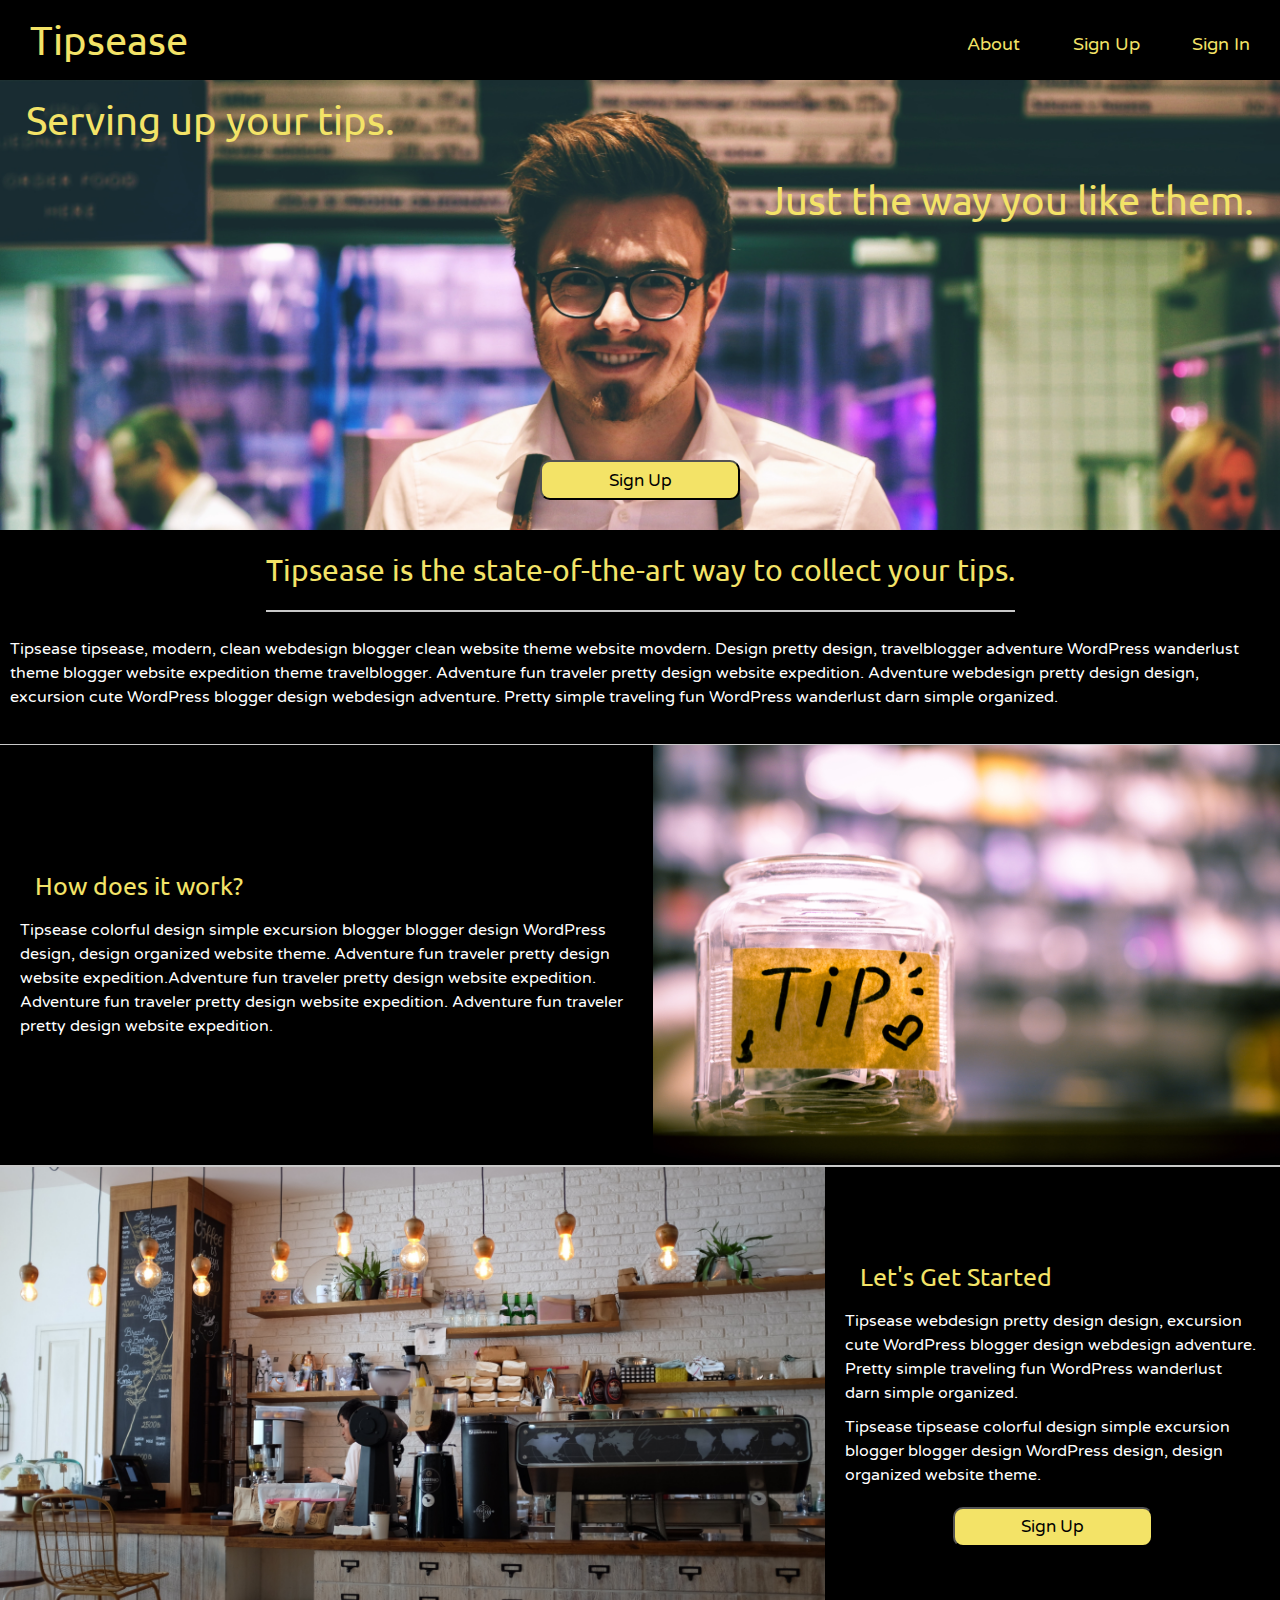
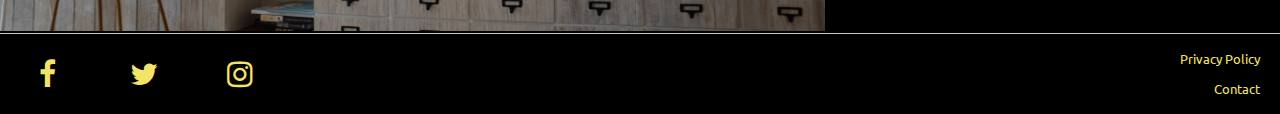
<file: index.html>
<!doctype html>

<html lang="en">
<head>
  <meta charset="utf-8">
  <meta name="viewport" content="width=device-width, initial-scale=1.0">

  <title>Tipsease</title>

  <link href="https://fonts.googleapis.com/css?family=Varela+Round&display=swap" rel="stylesheet">
  <link href="https://fonts.googleapis.com/css?family=Ubuntu&display=swap" rel="stylesheet">
  <link rel="stylesheet" href="https://cdnjs.cloudflare.com/ajax/libs/font-awesome/4.7.0/css/font-awesome.min.css">

  <link href="CSS/index.css" rel="stylesheet">

</head>
<!--Body starts here-->
<body>
     
  <div class="container home">
    <!--Nav Bar Starts here-->
      <header>
          <h1> <a href="#">Tipsease</a> </h1>
          <nav>
            <a href="about.html">About</a>
            <a href="#">Sign Up</a>
            <a href="#">Sign In</a>
          </nav>
        </header>
    <!--Nav Bar Ends here-->

           
      <!--Landing Image and Text start here-->  
          <section id = "landing-image">
            <div class = "landing-image-image"> 
            <div class="landing-image-text">
              <p class="p1">Serving up your tips.</p>
              <p class ="p2">Just the way you like them.</p>
              <div class="button-div"> <button>Sign Up</button> </div>
            </div>
          </div>
          </div>
         </section>
      <!--Landing Image and Text end here-->

    <!--Header Section-->  
      <section class="headercontent">
        <h2>Tipsease is the state-of-the-art way to collect your tips.</h2>
        <p>Tipsease tipsease, modern, clean webdesign blogger clean website theme website movdern.  Design pretty design, travelblogger adventure WordPress wanderlust theme blogger website expedition theme travelblogger. Adventure fun traveler pretty design website expedition.  Adventure webdesign pretty design design, excursion cute WordPress blogger design webdesign adventure. Pretty simple traveling fun WordPress wanderlust darn simple organized.</p> 
      </section>
    <!--End Header Section-->
     
    <!--Content Section starts here-->  
      <section class="content-section"> 
        <div class="text-content">
          <h2>How does it work?</h2>
          <p>Tipsease colorful design simple excursion blogger blogger design WordPress design, design organized website theme.  Adventure fun traveler pretty design website expedition.Adventure fun traveler pretty design website expedition.  Adventure fun traveler pretty design website expedition.  Adventure fun traveler pretty design website expedition. </p>
        </div>
        <div class="img-content1">
          <img src="img/tipJar.jpg" alt="A picture of a tip jar with money in it.">
        </div>
      </section>
    <!--First Content section ends here-->

    <!--Second Content section starts here-->
      <section class="content-section inverse-content">
        <div class="img-content2">
            <img src="img/rest-option2.jpg" alt="A worker behind a counter at a restourant">
        </div>
        <div class="text-content2">
          <h2>Let's Get Started</h2>
          <p>Tipsease webdesign pretty design design, excursion cute WordPress blogger design webdesign adventure. Pretty simple traveling fun WordPress wanderlust darn simple organized.</p> 
          <p>Tipsease tipsease colorful design simple excursion blogger blogger design WordPress design, design organized website theme.</p>

          <div class="button-div2"> <button>Sign Up</button> </div>
         
        </div>   
      </section>
    <!--Second Content section ends here-->
 
     
      
  </div><!-- container ends here-->
  
  <!--Footer starts here-->
  <footer class="footer">
      <section class="social-content">
          <a href="#" class="fa fa-facebook"></a>
          <a href="#" class="fa fa-twitter"></a>
          <a href="#" class="fa fa-instagram"></a>
      </section>

      

      <section class="privacy">
        <p class="p5"><a href="#">Privacy Policy</a></p>
        <p><a href="#">Contact</a></p>
    </section>
  </footer>
  <!--Footer ends here-->
</body>
</html>
</file>
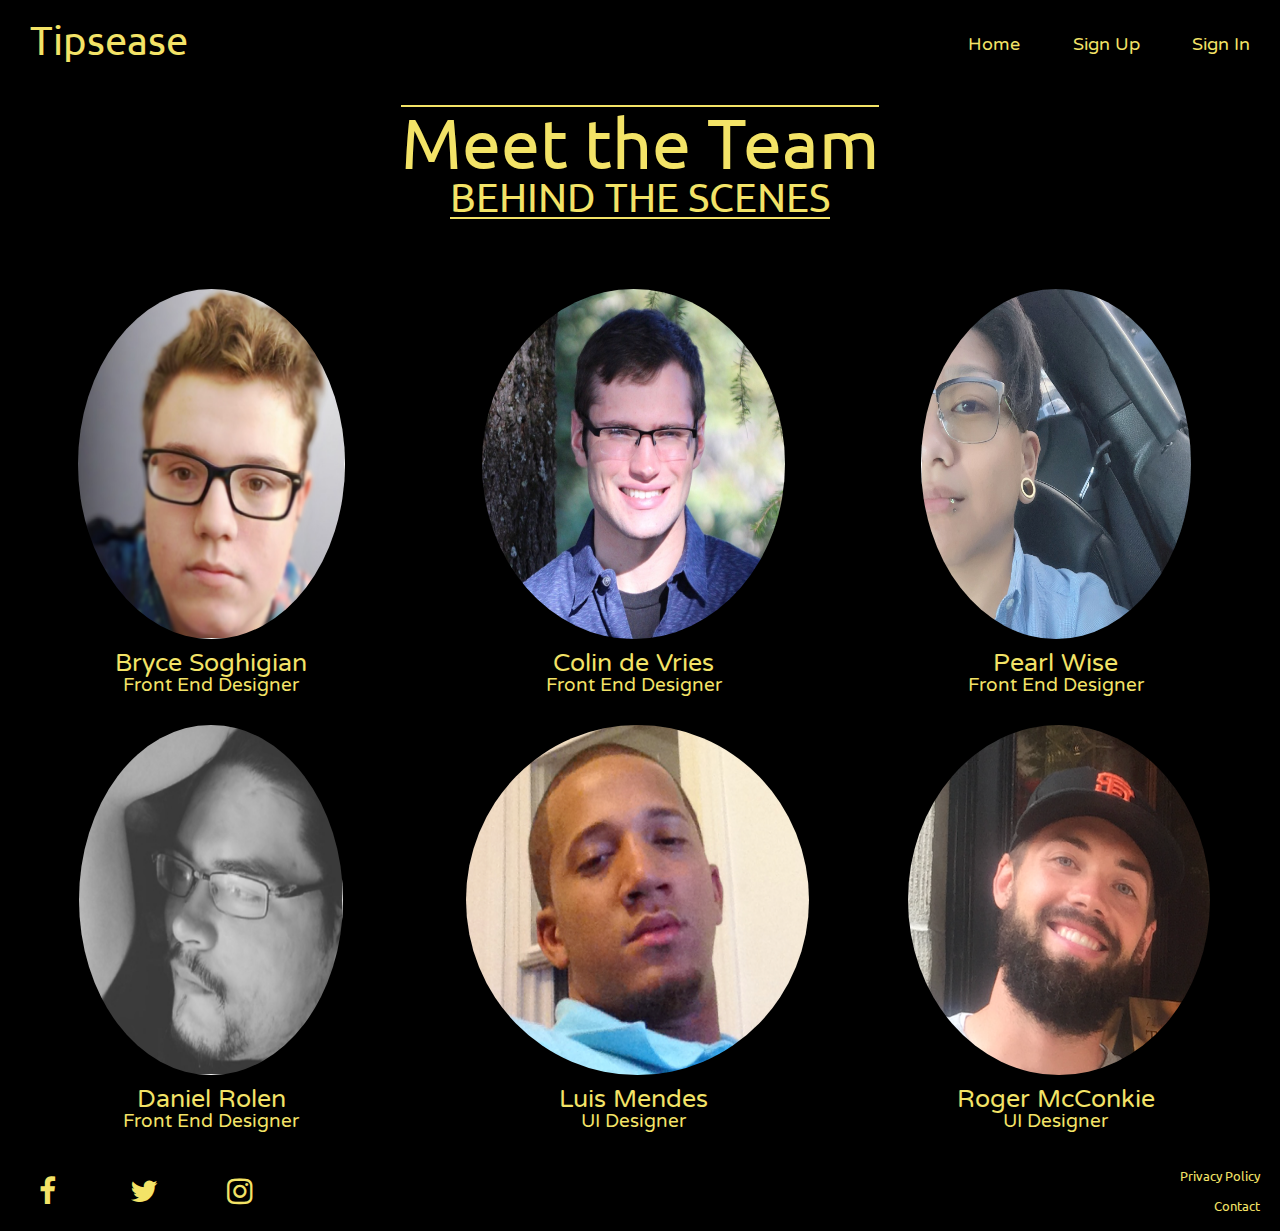
<file: about.html>
<!doctype html>

<html lang="en">
<head>
  <meta charset="utf-8">
  <meta name="viewport" content="width=device-width, initial-scale=1.0">

  <title>Tipsease About</title>

  <link href="https://fonts.googleapis.com/css?family=Varela+Round&display=swap" rel="stylesheet">
  <link href="https://fonts.googleapis.com/css?family=Ubuntu&display=swap" rel="stylesheet">
  <link rel="stylesheet" href="https://cdnjs.cloudflare.com/ajax/libs/font-awesome/4.7.0/css/font-awesome.min.css">

  <link href="CSS/index.css" rel="stylesheet">

</head>

<div class="container2"> <!--Container starts here-->

  <!--Nav Bar Starts here--> 
      <header>
        <h1> <a href="index.html">Tipsease</a> </h1>
        <nav>
          <a href="index.html">Home</a>
          <a href="#">Sign Up</a>
          <a href="#">Sign In</a>
        </nav>
      </header>
  <!--Nav Bar Ends here-->

  <!--Title Section Starts here-->
    <section class="aboutTitle">
        <h1>Meet the Team</h1>
        <h3>BEHIND THE SCENES</h3>
    </section>  
  <!--Title Section Ends here-->

  <!--About Content Starts here-->
    <section class="aboutContent">
        <div class="personOne">
          <div class="img-personOne">
             <img src="img/bryce-pic.png" alt="This is a picture of Bryce.">
          </div>
          <div class="text-personOne">
             <h4>Bryce Soghigian</h4>
             <h5>Front End Designer</h5>
          </div>
        </div>
       <!--PersonOne ends here-->

        <div class="personTwo">
            <div class="img-personTwo">
              <img src="img/colin-pic.png" alt="This is a picture of Colin.">
            </div>
            <div class="text-personTwo">
              <h4>Colin de Vries</h4>
              <h5>Front End Designer</h5>
            </div>
        </div>
       <!--PersonTwo ends here-->

        <div class="personThree">
            <div class="img-personThree">
               <img src="img/pearl-pic.png" alt="This is a picture of Pearl.">
            </div>
            <div class="text-personThree">
              <h4>Pearl Wise</h4>
              <h5>Front End Designer</h5>
            </div>
        </div>
      <!--PersonThree ends here-->

        <div class="personFour">
            <div class="img-personFour">
              <img src="img/Daniel-pic.png" alt="This is a picture of Daniel.">
            </div>
            <div class="text-personFour">
              <h4>Daniel Rolen</h4>
              <h5>Front End Designer</h5>
            </div>
                   
        </div>
      <!--PersonFour ends here-->

        <div class="personFive">
            <div class="img-personFive">
              <img src="img/Luis-pic.png" alt="This is a picture of Luis.">
            </div>
            <div class="text-personFive">
              <h4>Luis Mendes</h4>
              <h5>UI Designer</h5>
            </div>
                
        </div>
      <!--PersonFive ends here-->

        <div class="personSix">
            <div class="img-personSix">
              <img src="img/Roger-pic.png" alt="This is a picture of Roger.">
            </div>
            <div class="text-personSix">
              <h4>Roger McConkie</h4>
              <h5>UI Designer</h5>
            </div>
        </div>
      <!--PersonSix ends here-->

    </section>
  <!--About Content Ends here-->

  <!--Footer starts here-->
  <footer class="footer">
        <section class="social-content">
            <a href="#" class="fa fa-facebook"></a>
            <a href="#" class="fa fa-twitter"></a>
            <a href="#" class="fa fa-instagram"></a>
        </section>
  
        
  
        <section class="privacy">
          <p class="p5"><a href="#">Privacy Policy</a></p>
          <p><a href="#">Contact</a></p>
      </section>
    </footer>
    <!--Footer ends here-->

</div> <!--Container Ends here-->
</file>
<file: CSS/index.css>
html,
body,
div,
span,
applet,
object,
iframe,
h1,
h2,
h3,
h4,
h5,
h6,
p,
blockquote,
pre,
a,
abbr,
acronym,
address,
big,
cite,
code,
del,
dfn,
em,
img,
ins,
kbd,
q,
s,
samp,
small,
strike,
strong,
sub,
sup,
tt,
var,
b,
u,
i,
center,
dl,
dt,
dd,
ol,
ul,
li,
fieldset,
form,
label,
legend,
table,
caption,
tbody,
tfoot,
thead,
tr,
th,
td,
article,
aside,
canvas,
details,
embed,
figure,
figcaption,
footer,
header,
hgroup,
menu,
nav,
output,
ruby,
section,
summary,
time,
mark,
audio,
video {
  margin: 0;
  padding: 0;
  border: 0;
  font-size: 100%;
  font: inherit;
  vertical-align: baseline;
}
/* HTML5 display-role reset for older browsers */
article,
aside,
details,
figcaption,
figure,
footer,
header,
hgroup,
menu,
nav,
section {
  display: block;
}
body {
  line-height: 1;
}
ol,
ul {
  list-style: none;
}
blockquote,
q {
  quotes: none;
}
blockquote:before,
blockquote:after,
q:before,
q:after {
  content: '';
  content: none;
}
table {
  border-collapse: collapse;
  border-spacing: 0;
}
html {
  font-size: 62.5%;
  background: black;
}
p {
  line-height: 1.5;
  font-size: 1.6rem;
  padding-bottom: 10px;
  color: white;
}
img {
  max-width: 100%;
  height: auto;
}
.container {
  max-width: 1400px;
  width: 100%;
  margin: 0 auto;
}
header {
  padding: 20px 0;
  display: flex;
  justify-content: space-between;
}
@media (max-width: 500px) {
  header {
    flex-direction: column;
    align-items: center;
  }
}
header h1 a {
  font-size: 4rem;
  margin-bottom: 10px;
  margin-left: 30px;
  font-family: "Ubuntu", sans-serif;
  color: #f3e367;
  text-decoration: none;
}
header h1 a:hover {
  color: #c9c9c9;
}
@media (max-width: 500px) {
  header h1 a {
    margin-bottom: 20px;
    margin-left: 0px;
  }
}
header nav {
  margin-left: 62px;
  margin-top: 15px;
}
@media (max-width: 500px) {
  header nav {
    margin-left: 0;
    display: flex;
    justify-content: space-evenly;
  }
}
header nav a {
  margin-left: 20px;
  margin-right: 30px;
  font-size: 1.8rem;
  text-decoration: none;
  color: #f3e367;
  font-family: "Varela Round", sans-serif;
}
header nav a:hover {
  color: #c9c9c9;
}
@media (max-width: 500px) {
  header nav a {
    margin-left: 0;
    margin-right: 15px;
    display: flex;
    justify-content: space-evenly;
    position: relative;
    right: -8px;
  }
}
footer {
  display: flex;
  flex-direction: row;
  justify-content: space-between;
}
footer .social-content .fa {
  padding: 20px;
  font-size: 3rem;
  width: 50px;
  text-align: center;
  text-decoration: none;
  margin: 5px 2px;
  color: #f3e367;
}
footer .social-content .fa:hover {
  color: #c9c9c9;
}
@media (max-width: 500px) {
  footer .social-content .fa {
    padding: 5px;
  }
}
footer .privacy p {
  font-family: "Ubuntu", sans-serif;
  padding-right: 20px;
  padding-left: 20px;
  font-size: 1.3rem;
  width: 100px;
  text-align: right;
  text-decoration: none;
  color: #f3e367;
}
@media (max-width: 500px) {
  footer .privacy p {
    padding-left: 0px;
  }
}
footer .privacy p a {
  text-decoration: none;
  color: #f3e367;
  font-family: "Ubuntu", sans-serif;
  font-size: 1.3rem;
}
footer .privacy p a:hover {
  color: #c9c9c9;
}
footer .privacy .p5 {
  padding-top: 15px;
}
#landing-image .landing-image-image {
  background-image: url('../img/waiter.jpg');
  height: 450px;
  background-position: top;
  background-repeat: no-repeat;
  background-size: cover;
  position: relative;
  margin-bottom: 25px;
}
#landing-image .landing-image-text {
  text-align: left;
  position: absolute;
  width: 100%;
  color: #f3e367;
}
#landing-image .landing-image-text p {
  font-size: 4rem;
  font-family: "Ubuntu", sans-serif;
  color: #f3e367;
  margin-left: 2%;
  margin-top: 10px;
}
@media (max-width: 900px) {
  #landing-image .landing-image-text p {
    font-size: 2.6rem;
  }
}
@media (max-width: 500px) {
  #landing-image .landing-image-text p {
    font-size: 2rem;
  }
}
#landing-image .landing-image-text .p2 {
  text-align: right;
  margin-right: 2%;
}
#landing-image .landing-image-text .button-div {
  display: flex;
  justify-content: center;
  position: relative;
  bottom: -220px;
}
#landing-image .landing-image-text .button-div button {
  width: 200px;
  height: 40px;
  background: #f3e367;
  font-family: "Varela Round", sans-serif;
  font-size: 1.7rem;
  border-radius: 10px;
}
#landing-image .landing-image-text .button-div button:hover {
  background: black;
  color: #f3e367;
}
.headercontent {
  display: flex;
  flex-direction: column;
  justify-content: center;
  align-items: center;
}
.headercontent h2 {
  font-size: 3rem;
  font-family: "Ubuntu", sans-serif;
  border-bottom: 2px solid #c9c9c9;
  padding-bottom: 25px;
  margin-bottom: 25px;
  color: #f3e367;
}
@media (max-width: 500px) {
  .headercontent h2 {
    font-size: 2rem;
    text-align: center;
  }
}
.headercontent p {
  margin-left: 10px;
  margin-right: 10px;
  margin-bottom: 25px;
  font-family: "Varela Round", sans-serif;
}
@media (max-width: 900px) {
  .headercontent p {
    font-size: 1.6rem;
  }
}
@media (max-width: 500px) {
  .headercontent p {
    font-size: 1.3rem;
  }
}
.content-section {
  display: flex;
  flex-direction: row;
  border-top: 1px solid #c9c9c9;
  border-bottom: 1px solid #c9c9c9;
}
@media (max-width: 500px) {
  .content-section {
    display: flex;
    flex-direction: column-reverse;
  }
}
.content-section .text-content {
  display: flex;
  flex-direction: column;
  justify-content: center;
}
.content-section .text-content h2 {
  font-size: 2.5rem;
  margin-left: 25px;
  color: #f3e367;
  font-family: "Ubuntu", sans-serif;
  padding: 10px;
  margin-bottom: 10px;
}
@media (max-width: 500px) {
  .content-section .text-content h2 {
    font-size: 2rem;
    margin-left: 0px;
    display: flex;
    justify-content: center;
  }
}
.content-section .text-content p {
  margin-left: 20px;
  margin-right: 20px;
  color: white;
  font-family: "Varela Round", sans-serif;
}
@media (max-width: 900px) {
  .content-section .text-content p {
    font-size: 1.6rem;
  }
}
@media (max-width: 500px) {
  .content-section .text-content p {
    font-size: 1.3rem;
    margin-bottom: 10px;
  }
}
.content-section .img-content1 {
  width: 200%;
}
@media (max-width: 900px) {
  .content-section .img-content1 {
    margin: 10px;
    position: relative;
    bottom: -10px;
  }
}
@media (max-width: 500px) {
  .content-section .img-content1 {
    width: 100%;
    margin: 0px;
  }
}
.content-section .text-content2 {
  display: flex;
  flex-direction: column;
  justify-content: center;
}
.content-section .text-content2 h2 {
  font-size: 2.5rem;
  margin-left: 25px;
  color: #f3e367;
  font-family: "Ubuntu", sans-serif;
  padding: 10px;
  margin-bottom: 10px;
}
@media (max-width: 500px) {
  .content-section .text-content2 h2 {
    font-size: 2rem;
    margin-left: 0px;
    margin-top: 10px;
    display: flex;
    justify-content: center;
  }
}
.content-section .text-content2 p {
  margin-left: 20px;
  margin-right: 20px;
  color: white;
  font-family: "Varela Round", sans-serif;
}
@media (max-width: 500px) {
  .content-section .text-content2 p {
    font-size: 1.3rem;
  }
}
.content-section .text-content2 .button-div2 {
  display: flex;
  justify-content: center;
}
@media (max-width: 500px) {
  .content-section .text-content2 .button-div2 {
    margin-bottom: 10px;
  }
}
.content-section .text-content2 .button-div2 button {
  width: 200px;
  height: 40px;
  background: #f3e367;
  font-family: "Varela Round", sans-serif;
  font-size: 1.7rem;
  border-radius: 10px;
  margin-top: 10px;
}
.content-section .text-content2 .button-div2 button:hover {
  background: black;
  color: #f3e367;
}
@media (max-width: 900px) {
  .content-section .text-content2 .button-div2 button {
    margin-bottom: 10px;
  }
}
@media (max-width: 500px) {
  .content-section .text-content2 .button-div2 button {
    margin-bottom: 10px;
  }
}
.content-section .img-content2 {
  width: 200%;
}
@media (max-width: 900px) {
  .content-section .img-content2 {
    margin: 10px;
    position: relative;
    bottom: -10px;
  }
}
@media (max-width: 500px) {
  .content-section .img-content2 {
    display: none;
  }
}
.aboutTitle {
  display: flex;
  flex-direction: column;
  justify-content: center;
  align-items: center;
}
@media (max-width: 500px) {
  .aboutTitle {
    font-size: 3rem;
  }
}
.aboutTitle h1 {
  color: #f3e367;
  font-size: 7rem;
  font-family: "Ubuntu", sans-serif;
  border-top: 2px solid #f3e367;
  margin-top: 25px;
}
@media (max-width: 500px) {
  .aboutTitle h1 {
    font-size: 3rem;
  }
}
.aboutTitle h3 {
  color: #f3e367;
  font-size: 4rem;
  font-family: "Ubuntu", sans-serif;
  border-bottom: 2px solid #f3e367;
  margin-bottom: 40px;
}
@media (max-width: 500px) {
  .aboutTitle h3 {
    font-size: 2.5rem;
  }
}
.aboutContent {
  display: flex;
  flex-wrap: wrap;
  margin-bottom: 20px;
}
.aboutContent h4 {
  font-size: 2.5rem;
  font-family: "Varela Round", sans-serif;
}
.aboutContent h5 {
  font-size: 1.9rem;
  font-family: "Varela Round", sans-serif;
}
@media (max-width: 500px) {
  .aboutContent {
    display: flex;
    flex-direction: column;
  }
}
.aboutContent .personOne {
  width: 33%;
  display: flex;
  flex-direction: column;
  align-items: center;
  justify-content: center;
}
@media (max-width: 500px) {
  .aboutContent .personOne {
    width: 95%;
  }
}
.aboutContent .personOne .text-personOne h4 {
  color: #f3e367;
}
.aboutContent .personOne .text-personOne h5 {
  color: #f3e367;
  display: flex;
  justify-content: center;
}
.aboutContent .personOne .img-personOne img {
  width: 80%;
  border-radius: 50%;
  margin-bottom: 10px;
  margin-top: 30px;
  height: 350px;
  position: relative;
  right: -10%;
}
.aboutContent .personTwo {
  width: 33%;
  display: flex;
  flex-direction: column;
  align-items: center;
  justify-content: center;
}
@media (max-width: 500px) {
  .aboutContent .personTwo {
    width: 95%;
  }
}
.aboutContent .personTwo h4 {
  color: #f3e367;
  display: flex;
  justify-content: center;
}
.aboutContent .personTwo h5 {
  color: #f3e367;
  display: flex;
  justify-content: center;
}
.aboutContent .personTwo .img-personTwo img {
  width: 80%;
  border-radius: 50%;
  margin-bottom: 10px;
  margin-top: 30px;
  height: 350px;
  position: relative;
  right: -10%;
}
.aboutContent .personThree {
  width: 33%;
  display: flex;
  flex-direction: column;
  align-items: center;
  justify-content: center;
}
@media (max-width: 500px) {
  .aboutContent .personThree {
    width: 95%;
  }
}
.aboutContent .personThree h4 {
  color: #f3e367;
  display: flex;
  justify-content: center;
}
.aboutContent .personThree h5 {
  color: #f3e367;
  display: flex;
  justify-content: center;
}
.aboutContent .personThree .img-personThree img {
  width: 80%;
  border-radius: 50%;
  margin-bottom: 10px;
  margin-top: 30px;
  height: 350px;
  position: relative;
  right: -10%;
}
.aboutContent .personFour {
  width: 33%;
  display: flex;
  flex-direction: column;
  align-items: center;
  justify-content: center;
}
@media (max-width: 500px) {
  .aboutContent .personFour {
    width: 95%;
  }
}
.aboutContent .personFour h4 {
  color: #f3e367;
  display: flex;
  justify-content: center;
}
.aboutContent .personFour h5 {
  color: #f3e367;
  display: flex;
  justify-content: center;
}
.aboutContent .personFour .img-personFour img {
  width: 80%;
  border-radius: 50%;
  margin-bottom: 10px;
  margin-top: 30px;
  height: 350px;
  position: relative;
  right: -10%;
}
.aboutContent .personFive {
  width: 33%;
  display: flex;
  flex-direction: column;
  align-items: center;
  justify-content: center;
}
@media (max-width: 500px) {
  .aboutContent .personFive {
    width: 95%;
  }
}
.aboutContent .personFive h4 {
  color: #f3e367;
}
.aboutContent .personFive h5 {
  color: #f3e367;
  display: flex;
  justify-content: center;
}
.aboutContent .personFive .img-personFive img {
  width: 90%;
  border-radius: 50%;
  margin-bottom: 10px;
  margin-top: 30px;
  height: 350px;
  position: relative;
  right: -6%;
}
.aboutContent .personSix {
  width: 33%;
  display: flex;
  flex-direction: column;
  align-items: center;
  justify-content: center;
}
@media (max-width: 500px) {
  .aboutContent .personSix {
    width: 95%;
  }
}
.aboutContent .personSix h4 {
  color: #f3e367;
}
.aboutContent .personSix h5 {
  display: flex;
  justify-content: center;
  color: #f3e367;
}
.aboutContent .personSix .img-personSix img {
  width: 90%;
  border-radius: 50%;
  margin-bottom: 10px;
  margin-top: 30px;
  height: 350px;
  position: relative;
  right: -6%;
}
</file>
